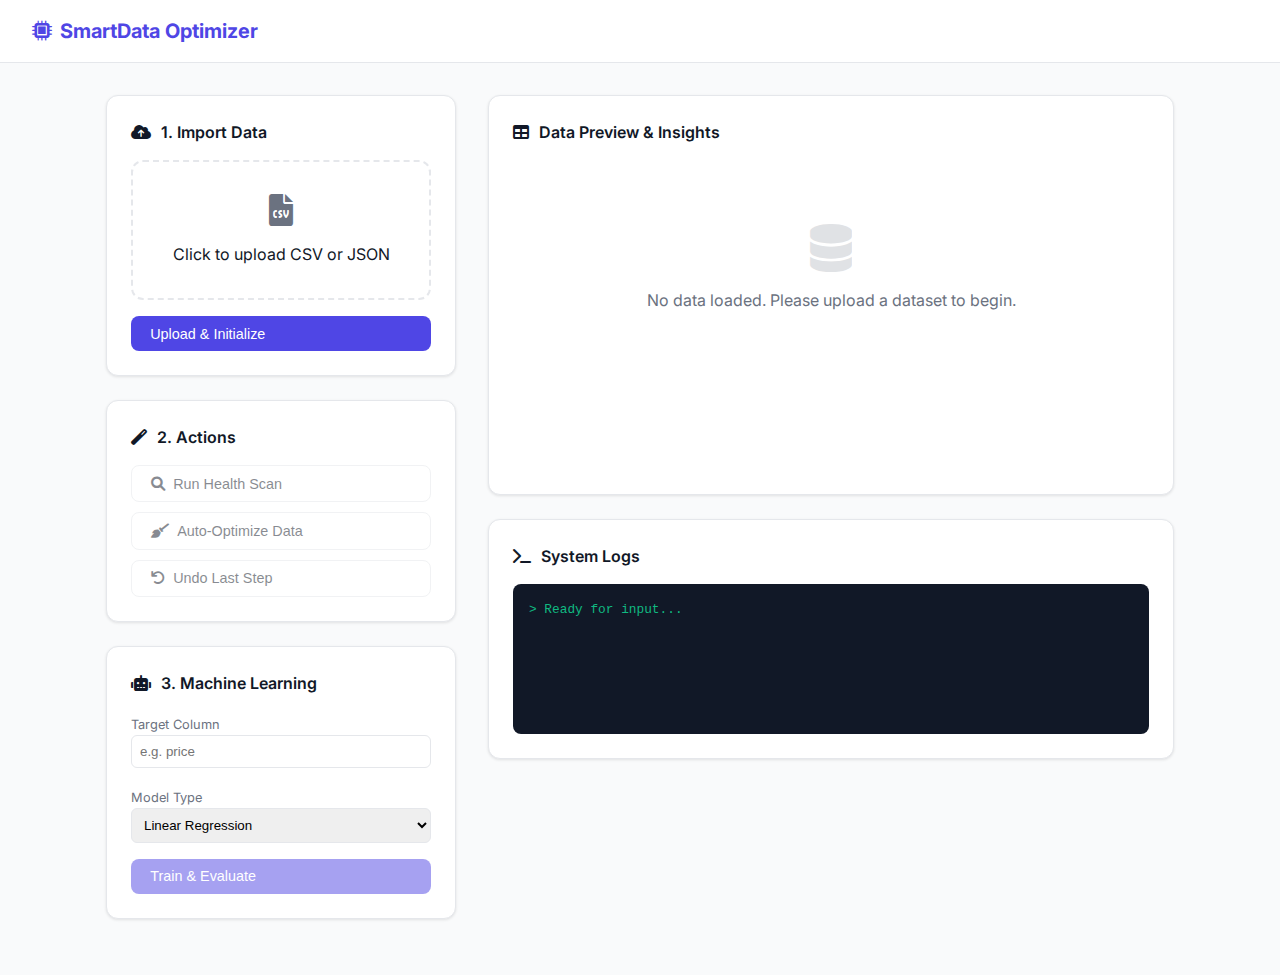
<file: index.html>
<!DOCTYPE html>
<html lang="en">
<head>
    <meta charset="UTF-8">
    <meta name="viewport" content="width=device-width, initial-scale=1.0">
    <title>SmartData Optimizer | AI-Powered Data Pipeline</title>
    <link href="https://cdnjs.cloudflare.com/ajax/libs/font-awesome/6.0.0/css/all.min.css" rel="stylesheet">
    <link href="https://fonts.googleapis.com/css2?family=Inter:wght@300;400;500;600;700&display=swap" rel="stylesheet">
    <style>
        :root {
            --primary: #4F46E5;
            --primary-hover: #4338CA;
            --bg-body: #F9FAFB;
            --bg-card: #FFFFFF;
            --text-main: #111827;
            --text-muted: #6B7280;
            --border: #E5E7EB;
            --success: #10B981;
            --warning: #F59E0B;
            --danger: #EF4444;
            --radius: 12px;
        }

        * { box-sizing: border-box; margin: 0; padding: 0; }
        body { font-family: 'Inter', sans-serif; background-color: var(--bg-body); color: var(--text-main); line-height: 1.5; }

        /* Layout */
        .navbar { background: var(--bg-card); border-bottom: 1px solid var(--border); padding: 1rem 2rem; display: flex; justify-content: space-between; align-items: center; position: sticky; top: 0; z-index: 100; }
        .logo { font-weight: 700; font-size: 1.25rem; color: var(--primary); display: flex; align-items: center; gap: 8px; }
        
        .container { max-width: 1100px; margin: 2rem auto; padding: 0 1rem; }

        /* Workflow Stepper */
        .workflow-grid { display: grid; grid-template-columns: 350px 1fr; gap: 2rem; }
        
        /* Cards */
        .card { background: var(--bg-card); border: 1px solid var(--border); border-radius: var(--radius); padding: 1.5rem; margin-bottom: 1.5rem; box-shadow: 0 1px 3px rgba(0,0,0,0.1); }
        .card-title { font-weight: 600; margin-bottom: 1rem; display: flex; align-items: center; gap: 10px; font-size: 1rem; }

        /* Upload Area */
        .upload-zone { border: 2px dashed var(--border); border-radius: var(--radius); padding: 2rem; text-align: center; cursor: pointer; transition: all 0.3s; }
        .upload-zone:hover { border-color: var(--primary); background: #F5F3FF; }
        .upload-zone i { font-size: 2rem; color: var(--text-muted); margin-bottom: 1rem; }

        /* Buttons */
        .btn { border: none; border-radius: 8px; padding: 0.6rem 1.2rem; font-weight: 500; cursor: pointer; transition: 0.2s; display: inline-flex; align-items: center; gap: 8px; font-size: 0.9rem; }
        .btn-primary { background: var(--primary); color: white; }
        .btn-primary:hover { background: var(--primary-hover); }
        .btn-outline { background: transparent; border: 1px solid var(--border); color: var(--text-main); }
        .btn-outline:hover { background: #f3f4f6; }
        .btn-sm { padding: 0.4rem 0.8rem; font-size: 0.8rem; }
        .btn:disabled { opacity: 0.5; cursor: not-allowed; }

        /* Analysis Report Styles */
        .report-item { padding: 0.75rem; border-bottom: 1px solid var(--border); display: flex; justify-content: space-between; align-items: center; }
        .badge { font-size: 0.75rem; padding: 2px 8px; border-radius: 20px; font-weight: 600; }
        .badge-warning { background: #FEF3C7; color: #92400E; }
        .badge-danger { background: #FEE2E2; color: #991B1B; }

        /* Table Preview */
        .table-container { overflow-x: auto; margin-top: 1rem; border-radius: 8px; border: 1px solid var(--border); }
        table { width: 100%; border-collapse: collapse; font-size: 0.85rem; }
        th { background: #F9FAFB; padding: 10px; text-align: left; border-bottom: 1px solid var(--border); color: var(--text-muted); }
        td { padding: 10px; border-bottom: 1px solid var(--border); }

        /* Console/Logs */
        #console { background: #111827; color: #10B981; padding: 1rem; border-radius: 8px; font-family: 'Courier New', monospace; font-size: 0.8rem; height: 150px; overflow-y: auto; margin-top: 1rem; }

        .hidden { display: none; }
    </style>
</head>
<body>

<nav class="navbar">
    <div class="logo"><i class="fas fa-microchip"></i> SmartData Optimizer</div>
    <div id="session-badge" class="hidden">
        <span class="badge badge-warning" id="session-id-display">Session: None</span>
    </div>
</nav>

<div class="container">
    <div class="workflow-grid">
        <aside>
            <div class="card">
                <div class="card-title"><i class="fas fa-cloud-upload-alt"></i> 1. Import Data</div>
                <input type="file" id="fileInput" class="hidden" accept=".csv,.json">
                <div class="upload-zone" onclick="document.getElementById('fileInput').click()">
                    <i class="fas fa-file-csv"></i>
                    <p id="file-name">Click to upload CSV or JSON</p>
                </div>
                <button class="btn btn-primary" onclick="uploadFile()" style="width: 100%; margin-top: 1rem;">
                    Upload & Initialize
                </button>
            </div>

            <div class="card">
                <div class="card-title"><i class="fas fa-magic"></i> 2. Actions</div>
                <div style="display: flex; flex-direction: column; gap: 10px;">
                    <button id="btn-scan" class="btn btn-outline" onclick="scanData()" disabled>
                        <i class="fas fa-search"></i> Run Health Scan
                    </button>
                    <button id="btn-clean" class="btn btn-outline" onclick="autoClean()" disabled>
                        <i class="fas fa-broom"></i> Auto-Optimize Data
                    </button>
                    <button id="btn-undo" class="btn btn-outline" onclick="undoAction()" disabled>
                        <i class="fas fa-undo"></i> Undo Last Step
                    </button>
                </div>
            </div>

            <div class="card">
                <div class="card-title"><i class="fas fa-robot"></i> 3. Machine Learning</div>
                <div style="margin-bottom: 1rem;">
                    <label style="font-size: 0.8rem; color: var(--text-muted);">Target Column</label>
                    <input type="text" id="target-col" placeholder="e.g. price" style="width: 100%; padding: 8px; border: 1px solid var(--border); border-radius: 6px;">
                </div>
                <div style="margin-bottom: 1rem;">
                    <label style="font-size: 0.8rem; color: var(--text-muted);">Model Type</label>
                    <select id="model-type" style="width: 100%; padding: 8px; border: 1px solid var(--border); border-radius: 6px;">
                        <option value="linear_regression">Linear Regression</option>
                        <option value="random_forest_reg">Random Forest Regressor</option>
                        <option value="logistic_regression">Logistic Regression</option>
                        <option value="random_forest_clf">Random Forest Classifier</option>
                    </select>
                </div>
                <button id="btn-train" class="btn btn-primary" onclick="trainModel()" style="width: 100%;" disabled>
                    Train & Evaluate
                </button>
            </div>
        </aside>

        <main>
            <div class="card" style="min-height: 400px;">
                <div class="card-title"><i class="fas fa-table"></i> Data Preview & Insights</div>
                
                <div id="empty-state" style="text-align: center; padding: 4rem 0; color: var(--text-muted);">
                    <i class="fas fa-database" style="font-size: 3rem; opacity: 0.2; margin-bottom: 1rem;"></i>
                    <p>No data loaded. Please upload a dataset to begin.</p>
                </div>

                <div id="data-content" class="hidden">
                    <div id="scan-report" style="margin-bottom: 2rem;"></div>
                    <div class="table-container">
                        <table id="preview-table"></table>
                    </div>
                </div>
            </div>

            <div class="card">
                <div class="card-title"><i class="fas fa-terminal"></i> System Logs</div>
                <div id="console">> Ready for input...</div>
            </div>
        </main>
    </div>
</div>

<script>
    const API_BASE = "http://localhost:8000";
    let currentSessionId = "";

    // Logging helper
    function log(message, type = 'info') {
        const consoleEl = document.getElementById('console');
        const time = new Date().toLocaleTimeString();
        consoleEl.innerHTML += `<div><span style="color: #6B7280">[${time}]</span> ${message}</div>`;
        consoleEl.scrollTop = consoleEl.scrollHeight;
    }

    // 1. Upload File
    async function uploadFile() {
        const fileInput = document.getElementById('fileInput');
        if (!fileInput.files[0]) return alert("Please select a file");

        const formData = new FormData();
        formData.append('file', fileInput.files[0]);

        try {
            log("Uploading dataset...");
            const response = await fetch(`${API_BASE}/upload`, { method: 'POST', body: formData });
            const data = await response.json();
            
            currentSessionId = data.session_id;
            document.getElementById('session-badge').classList.remove('hidden');
            document.getElementById('session-id-display').innerText = `ID: ${currentSessionId.substring(0,8)}...`;
            
            // Enable buttons
            document.getElementById('btn-scan').disabled = false;
            document.getElementById('btn-train').disabled = false;
            
            updateUI(data.preview);
            log("Upload successful. Session started.");
        } catch (e) {
            log("Error: " + e.message);
        }
    }

    // 2. Scan Data
    async function scanData() {
        try {
            log("Scanning for anomalies...");
            const response = await fetch(`${API_BASE}/scan/${currentSessionId}`);
            const report = await response.json();
            
            displayReport(report);
            document.getElementById('btn-clean').disabled = false;
            log("Health scan complete.");
        } catch (e) { log("Scan failed: " + e.message); }
    }

    // 3. Auto Clean
    async function autoClean() {
        try {
            log("Running optimization pipeline...");
            const response = await fetch(`${API_BASE}/auto-clean/${currentSessionId}`, { method: 'POST' });
            const data = await response.json();
            
            updateUI(data.preview);
            document.getElementById('btn-undo').disabled = false;
            log("Data cleaned & transformed successfully.");
        } catch (e) { log("Cleaning failed: " + e.message); }
    }

    // 4. Undo
    async function undoAction() {
        try {
            const response = await fetch(`${API_BASE}/undo/${currentSessionId}`, { method: 'POST' });
            const data = await response.json();
            if(data.preview) updateUI(data.preview);
            log(data.message);
        } catch (e) { log("Undo failed."); }
    }

    // 5. Train Model
    async function trainModel() {
        const target = document.getElementById('target-col').value;
        const modelType = document.getElementById('model-type').value;

        if (!target) return alert("Please specify a target column");

        try {
            log(`Training ${modelType} on target: ${target}...`);
            const response = await fetch(`${API_BASE}/train`, {
                method: 'POST',
                headers: { 'Content-Type': 'application/json' },
                body: JSON.stringify({
                    session_id: currentSessionId,
                    target_column: target,
                    model_type: modelType
                })
            });
            const result = await response.json();
            
            if (result.status === "success") {
                log(`Success! ${result.metrics.type} Accuracy/R2: ${ (result.metrics.accuracy || result.metrics.r2_score).toFixed(4) }`, 'success');
            } else {
                log("Error: " + result.error);
            }
        } catch (e) { log("Training failed: " + e.message); }
    }

    // UI Helpers
    function updateUI(previewData) {
        document.getElementById('empty-state').classList.add('hidden');
        document.getElementById('data-content').classList.remove('hidden');
        
        const table = document.getElementById('preview-table');
        if (previewData.length === 0) return;

        let html = `<thead><tr>${Object.keys(previewData[0]).map(k => `<th>${k}</th>`).join('')}</tr></thead>`;
        html += `<tbody>${previewData.map(row => `<tr>${Object.values(row).map(v => `<td>${typeof v === 'number' ? v.toFixed(2) : v}</td>`).join('')}</tr>`).join('')}</tbody>`;
        table.innerHTML = html;
    }

    function displayReport(report) {
        const container = document.getElementById('scan-report');
        let html = `<div style="display:grid; grid-template-columns: 1fr 1fr; gap:1rem;">`;
        
        // Missing Values
        html += `<div class="card" style="margin:0; border-color: #FEE2E2">
            <div style="font-weight:600; color:#991B1B; margin-bottom:8px">Missing Values</div>`;
        for (let col in report.missing_analysis) {
            html += `<div class="report-item"><span>${col}</span> <span class="badge badge-danger">${report.missing_analysis[col]}%</span></div>`;
        }
        html += `</div>`;

        // Outliers
        html += `<div class="card" style="margin:0; border-color: #FEF3C7">
            <div style="font-weight:600; color:#92400E; margin-bottom:8px">Outliers Detected</div>`;
        for (let col in report.outlier_analysis) {
            html += `<div class="report-item"><span>${col}</span> <span class="badge badge-warning">${report.outlier_analysis[col].count} rows</span></div>`;
        }
        html += `</div></div>`;

        container.innerHTML = html;
    }

    // File input label update
    document.getElementById('fileInput').addEventListener('change', function(e) {
        if(this.files[0]) document.getElementById('file-name').innerText = this.files[0].name;
    });
</script>

</body>
</html>
</file>
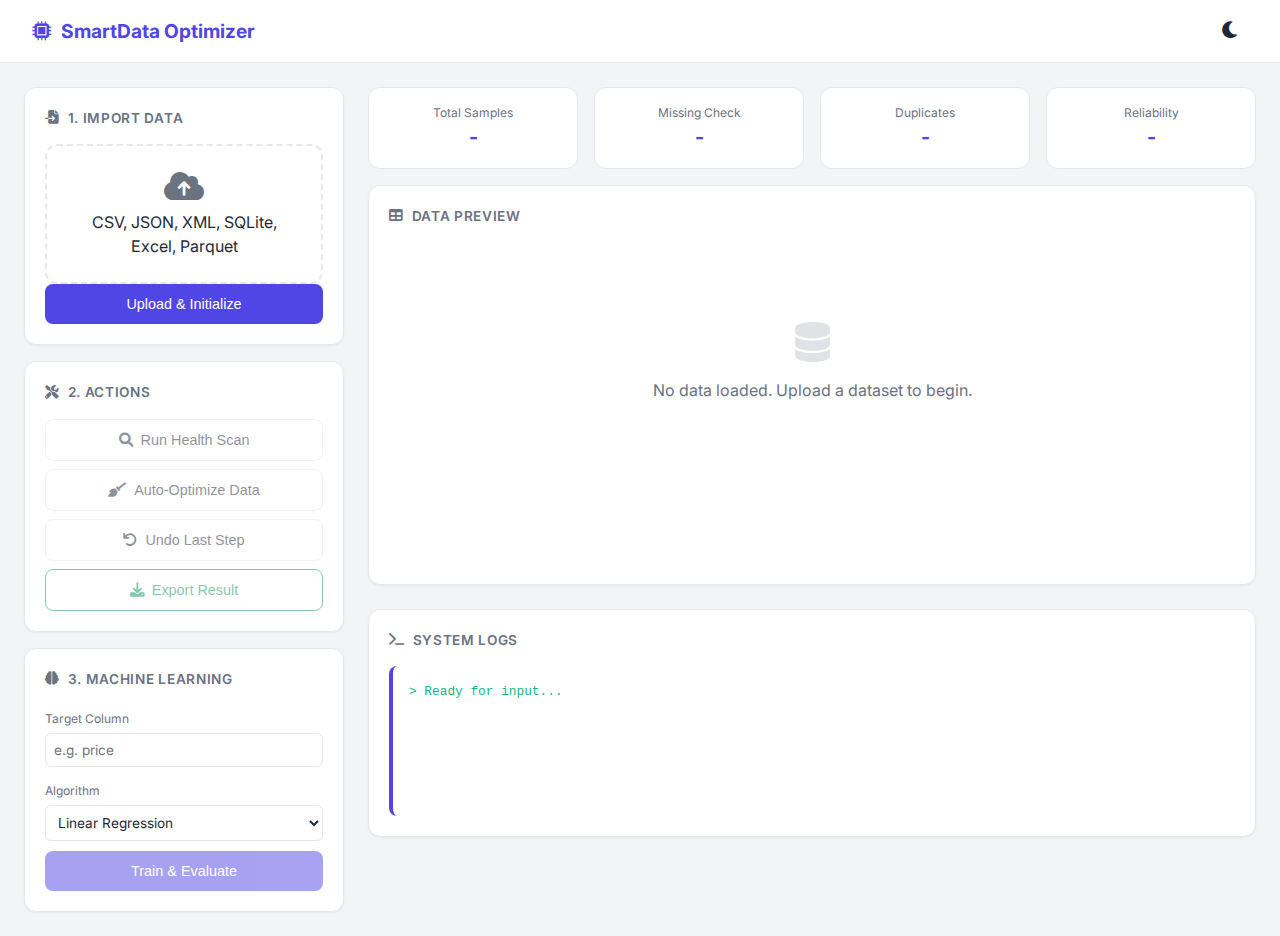
<file: ui/index.html>
<!DOCTYPE html>
<html lang="en">
<head>
    <meta charset="UTF-8">
    <meta name="viewport" content="width=device-width, initial-scale=1.0">
    <title>SmartData Optimizer | AI-Powered Data Pipeline</title>
    <link href="https://cdnjs.cloudflare.com/ajax/libs/font-awesome/6.0.0/css/all.min.css" rel="stylesheet">
    <link href="https://fonts.googleapis.com/css2?family=Inter:wght@300;400;500;600;700&display=swap" rel="stylesheet">
    <script>
        (function() {
            const stored = localStorage.getItem("theme");
            let theme = stored;
            if (!theme) {
                theme = window.matchMedia("(prefers-color-scheme: dark)").matches ? "dark" : "light";
            }
            if (theme === "dark") {
                document.documentElement.setAttribute("data-theme", "dark");
            }
        })();
    </script>
    <link href="styles.css" rel="stylesheet">
</head>
<body>

<nav class="navbar">
    <div class="logo"><i class="fas fa-microchip"></i> SmartData Optimizer</div>
    <div class="navbar-right">
        <div id="session-badge" class="hidden">
            <span class="session-pill" id="session-id-display">SESSION: -</span>
        </div>
        <button id="theme-toggle" class="theme-toggle" title="Toggle Dark Mode" onclick="toggleTheme()">
            <i class="fas fa-moon"></i>
        </button>
    </div>
</nav>

<div class="main-layout">
    <aside>
        <div class="card">
            <div class="card-title"><i class="fas fa-file-import"></i> 1. Import Data</div>
            <input type="file" id="fileInput" class="hidden" accept=".csv,.json,.xml,.db,.sqlite,.sqlite3,.sql,.xlsx,.xls,.parquet" aria-label="Upload dataset">
            <div class="upload-zone" onclick="document.getElementById('fileInput').click()">
                <i class="fas fa-cloud-upload-alt"></i>
                <p id="file-name">CSV, JSON, XML, SQLite, Excel, Parquet</p>
            </div>
            <button class="btn btn-primary btn-full" onclick="uploadFile()">Upload &amp; Initialize</button>
        </div>

        <div class="card">
            <div class="card-title"><i class="fas fa-tools"></i> 2. Actions</div>
            <div class="action-stack">
                <button id="btn-scan" class="btn btn-outline btn-full" onclick="scanData()" disabled>
                    <i class="fas fa-search"></i> Run Health Scan
                </button>
                <button id="btn-clean" class="btn btn-outline btn-full" onclick="autoClean()" disabled>
                    <i class="fas fa-broom"></i> Auto-Optimize Data
                </button>
                <button id="btn-undo" class="btn btn-outline btn-full" onclick="undoAction()" disabled>
                    <i class="fas fa-undo"></i> Undo Last Step
                </button>
                <button id="btn-export" class="btn btn-outline btn-full btn-export" onclick="exportData()" disabled>
                    <i class="fas fa-download"></i> Export Result
                </button>
            </div>
        </div>

        <div class="card">
            <div class="card-title"><i class="fas fa-brain"></i> 3. Machine Learning</div>
            <label class="form-label">Target Column</label>
            <input type="text" id="target-col" placeholder="e.g. price">
            <label class="form-label">Algorithm</label>
            <select id="model-type" title="Algorithm">
                <option value="linear_regression">Linear Regression</option>
                <option value="random_forest_reg">Random Forest Regressor</option>
                <option value="logistic_regression">Logistic Regression</option>
                <option value="random_forest_clf">Random Forest Classifier</option>
            </select>
            <button id="btn-train" class="btn btn-primary btn-full" onclick="trainModel()" disabled>
                Train &amp; Evaluate
            </button>
        </div>
    </aside>

    <main>
        <div class="health-bar" id="health-stats">
            <div class="health-stat">
                <div class="label">Total Samples</div>
                <div class="value" id="stat-rows">-</div>
            </div>
            <div class="health-stat">
                <div class="label">Missing Check</div>
                <div class="value" id="stat-missing">-</div>
            </div>
            <div class="health-stat">
                <div class="label">Duplicates</div>
                <div class="value" id="stat-dupes">-</div>
            </div>
            <div class="health-stat">
                <div class="label">Reliability</div>
                <div class="value" id="stat-quality">-</div>
            </div>
        </div>

        <div class="card card-preview">
            <div class="card-title"><i class="fas fa-table"></i> Data Preview</div>

            <div id="empty-state" class="empty-state">
                <i class="fas fa-database"></i>
                <p>No data loaded. Upload a dataset to begin.</p>
            </div>

            <div id="data-content" class="hidden">
                <div id="scan-report"></div>
                <div class="table-wrapper">
                    <div class="table-container">
                        <table id="preview-table"></table>
                    </div>
                </div>
            </div>
        </div>

        <div class="card">
            <div class="card-title"><i class="fas fa-terminal"></i> System Logs</div>
            <div id="console">> Ready for input...</div>
        </div>
    </main>
</div>

<script src="app.js"></script>
</body>
</html>
</file>
<file: ui/styles.css>
:root {
    --primary: #4F46E5;
    --primary-hover: #4338CA;
    --bg-body: #F3F4F6;
    --bg-card: #FFFFFF;
    --text-main: #1F2937;
    --text-muted: #6B7280;
    --border: #E5E7EB;
    --badge-bg: #EEF2FF;
    --input-bg: #FFFFFF;
    --input-text: #1F2937;
    --hover-bg: #F9FAFB;
    --danger-bg: #FFF5F5;
    --danger-border: #FEE2E2;
    --danger-text: #991B1B;
    --warning-bg: #FFFBEB;
    --warning-border: #FEF3C7;
    --warning-text: #92400E;
    --success: #10B981;
    --warning: #F59E0B;
    --danger: #EF4444;
    --radius: 12px;
}

@media (prefers-color-scheme: dark) {
    :root {
        --bg-body: #111827;
        --bg-card: #1F2937;
        --text-main: #F3F4F6;
        --text-muted: #9CA3AF;
        --border: #374151;
        --badge-bg: #3730A3;
        --input-bg: #0F172A;
        --input-text: #F3F4F6;
        --hover-bg: #374151;
        --danger-bg: #7F1D1D;
        --danger-border: #991B1B;
        --danger-text: #FCA5A5;
        --warning-bg: #78350F;
        --warning-border: #B45309;
        --warning-text: #FCD34D;
    }
}

[data-theme="dark"] {
    --bg-body: #111827;
    --bg-card: #1F2937;
    --text-main: #F3F4F6;
    --text-muted: #9CA3AF;
    --border: #374151;
    --badge-bg: #3730A3;
    --input-bg: #0F172A;
    --input-text: #F3F4F6;
    --hover-bg: #374151;
    --danger-bg: #7F1D1D;
    --danger-border: #991B1B;
    --danger-text: #FCA5A5;
    --warning-bg: #78350F;
    --warning-border: #B45309;
    --warning-text: #FCD34D;
}

[data-theme="light"] {
    --bg-body: #F3F4F6;
    --bg-card: #FFFFFF;
    --text-main: #1F2937;
    --text-muted: #6B7280;
    --border: #E5E7EB;
    --badge-bg: #EEF2FF;
    --input-bg: #FFFFFF;
    --input-text: #1F2937;
    --hover-bg: #F9FAFB;
    --danger-bg: #FFF5F5;
    --danger-border: #FEE2E2;
    --danger-text: #991B1B;
    --warning-bg: #FFFBEB;
    --warning-border: #FEF3C7;
    --warning-text: #92400E;
}

* { box-sizing: border-box; margin: 0; padding: 0; }
body { font-family: 'Inter', sans-serif; background: var(--bg-body); color: var(--text-main); line-height: 1.5; scrollbar-width: none; -ms-overflow-style: none; }
body::-webkit-scrollbar { display: none; }

/* Scrollbar Styling */
::-webkit-scrollbar { width: 10px; height: 10px; }
::-webkit-scrollbar-track { background: var(--bg-card); }
::-webkit-scrollbar-thumb { background: var(--border); border-radius: 5px; }
::-webkit-scrollbar-thumb:hover { background: var(--text-muted); }

/* Layout */
.navbar { background: var(--bg-card); border-bottom: 1px solid var(--border); padding: 0.75rem 2rem; display: flex; justify-content: space-between; align-items: center; position: sticky; top: 0; z-index: 100; }
.logo { font-weight: 700; font-size: 1.2rem; color: var(--primary); display: flex; align-items: center; gap: 10px; }
.navbar-right { display: flex; align-items: center; gap: 1rem; }
.session-pill { font-size: 0.75rem; background: var(--badge-bg); color: var(--primary); padding: 4px 12px; border-radius: 20px; font-weight: 600; }
.theme-toggle { background: none; border: none; color: var(--text-main); cursor: pointer; font-size: 1.2rem; padding: 8px; border-radius: 6px; transition: background 0.2s; }
.theme-toggle:hover { background: var(--border); }

.main-layout { display: grid; grid-template-columns: 320px 1fr; gap: 1.5rem; max-width: 1600px; margin: 1.5rem auto; padding: 0 1.5rem; }
aside { display: flex; flex-direction: column; gap: 1rem; }
main { min-width: 0; }

/* Cards */
.card { background: var(--bg-card); border: 1px solid var(--border); border-radius: var(--radius); padding: 1.25rem; box-shadow: 0 1px 2px rgba(0,0,0,0.05); }
.card-preview { min-height: 400px; margin-bottom: 1.5rem; }
.card-title { font-weight: 600; font-size: 0.85rem; margin-bottom: 1rem; color: var(--text-muted); text-transform: uppercase; letter-spacing: 0.05em; display: flex; align-items: center; gap: 8px; }

/* Health Bar */
.health-bar { display: grid; grid-template-columns: repeat(4, 1fr); gap: 1rem; margin-bottom: 1rem; }
.health-stat { background: var(--bg-card); padding: 1rem; border-radius: var(--radius); border: 1px solid var(--border); text-align: center; }
.health-stat .label { font-size: 0.75rem; color: var(--text-muted); }
.health-stat .value { font-size: 1.25rem; font-weight: 700; color: var(--primary); }

/* Upload Area */
.upload-zone { border: 2px dashed var(--border); border-radius: var(--radius); padding: 1.5rem; text-align: center; cursor: pointer; transition: all 0.3s; background: var(--bg-card); }
.upload-zone:hover { border-color: var(--primary); background: var(--hover-bg); }
.upload-zone i { font-size: 2rem; color: var(--text-muted); margin-bottom: 0.5rem; display: block; }

/* Form Controls */
.form-label { font-size: 0.75rem; color: var(--text-muted); }
input, select { width: 100%; padding: 8px; border: 1px solid var(--border); border-radius: 6px; margin-top: 4px; margin-bottom: 10px; font-size: 0.85rem; font-family: inherit; background: var(--input-bg); color: var(--input-text); }

/* Buttons */
.btn { border: none; border-radius: 8px; padding: 0.75rem; font-weight: 500; cursor: pointer; transition: 0.2s; display: flex; justify-content: center; align-items: center; gap: 8px; font-size: 0.9rem; }
.btn-full { width: 100%; }
.btn-primary { background: var(--primary); color: white; }
.btn-primary:hover { background: var(--primary-hover); }
.btn-outline { background: var(--bg-card); border: 1px solid var(--border); color: var(--text-main); }
.btn-outline:hover { background: var(--hover-bg); }
.btn-export { color: #059669; border-color: #059669; }
.btn:disabled { opacity: 0.5; cursor: not-allowed; }
.action-stack { display: flex; flex-direction: column; gap: 0.5rem; }

/* Empty State */
.empty-state { text-align: center; padding: 5rem 0; color: var(--text-muted); }
.empty-state i { font-size: 2.5rem; opacity: 0.2; margin-bottom: 1rem; display: block; }

/* Analysis Report Styles */
.report-grid { display: grid; grid-template-columns: 1fr 1fr; gap: 1rem; margin-bottom: 1.5rem; }
.report-section { border-radius: var(--radius); padding: 1rem; max-height: 280px; overflow-y: auto; background: var(--bg-card); border: 1px solid var(--border); scrollbar-width: thin; scrollbar-color: var(--border) var(--bg-card); }
.report-section-danger { background: var(--danger-bg); border: 1px solid var(--danger-border); }
.report-section-warning { background: var(--warning-bg); border: 1px solid var(--warning-border); }
.report-section-title { font-weight: 600; margin-bottom: 8px; font-size: 0.85rem; }
.report-section-danger .report-section-title { color: var(--danger-text); }
.report-section-warning .report-section-title { color: var(--warning-text); }
.report-item { padding: 0.5rem 0; border-bottom: 1px solid var(--border); display: flex; justify-content: space-between; align-items: center; font-size: 0.85rem; }
.report-item:last-child { border-bottom: none; }
.badge { font-size: 0.75rem; padding: 2px 8px; border-radius: 20px; font-weight: 600; }
.badge-warning { background: var(--warning-bg); color: var(--warning-text); }
.badge-danger { background: var(--danger-bg); color: var(--danger-text); }

/* Table Preview */
.table-wrapper { border: 1px solid var(--border); border-radius: var(--radius); overflow: hidden; max-width: 100%; background: var(--bg-card); }
.table-container { max-height: 450px; overflow: auto; background: var(--bg-card); scrollbar-width: thin; scrollbar-color: var(--border) var(--bg-card); }
table { width: 100%; border-collapse: separate; border-spacing: 0; font-size: 0.85rem; background: var(--bg-card); color: var(--text-main); }
th { background: var(--hover-bg); padding: 12px 15px; text-align: left; font-weight: 600; border-bottom: 2px solid var(--border); position: sticky; top: 0; z-index: 5; white-space: nowrap; }
td { padding: 10px 15px; border-bottom: 1px solid var(--border); white-space: nowrap; background: var(--bg-card); }

/* Console/Logs */
#console { background: var(--bg-card); color: var(--success); padding: 1rem; border-radius: 8px; font-family: monospace; font-size: 0.8rem; height: 150px; overflow-y: auto; border-left: 4px solid var(--primary); scrollbar-width: thin; scrollbar-color: var(--border) var(--bg-card); }

.hidden { display: none; }
</file>
